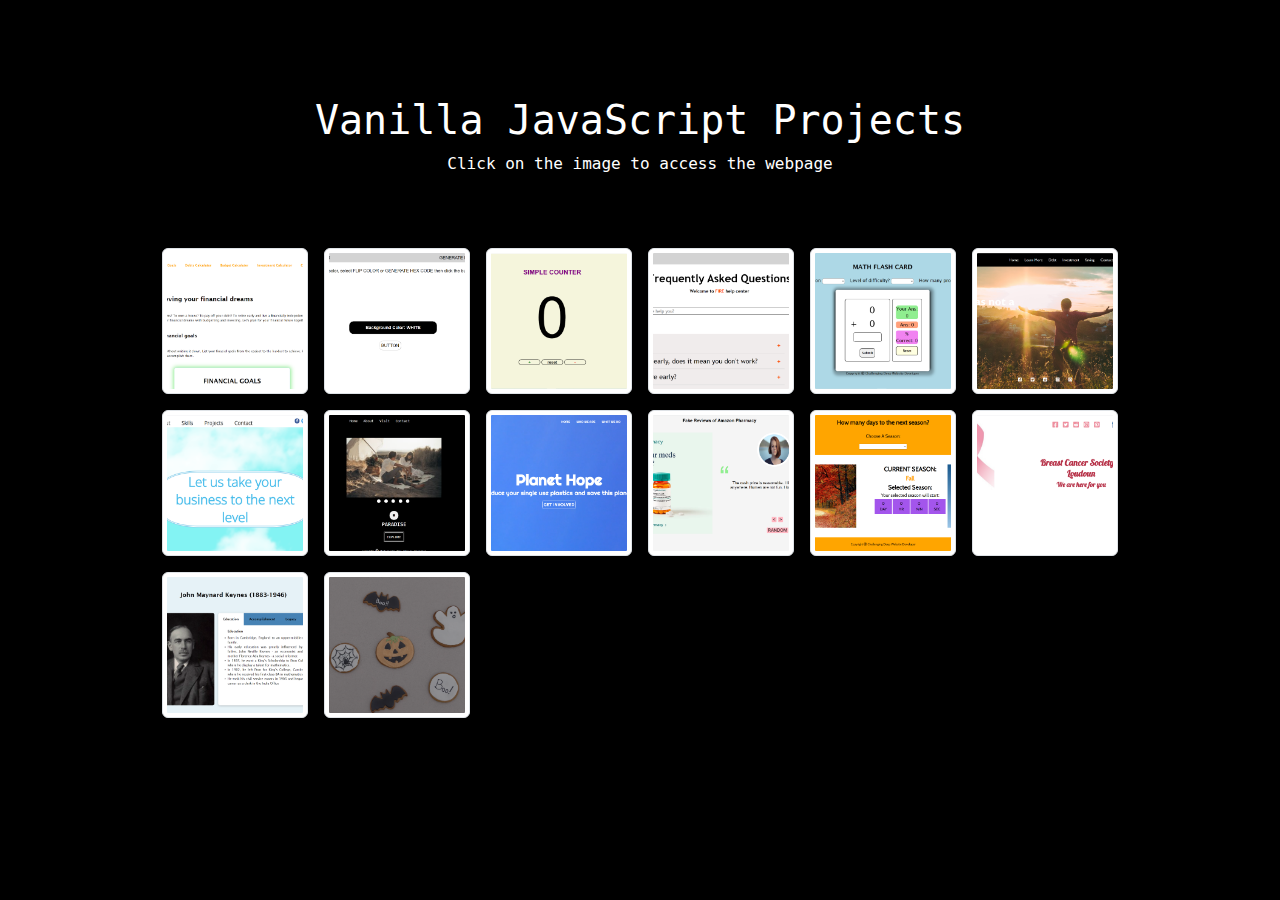
<file: index.html>
<!DOCTYPE html>
<html lang="en">
<head>
    <meta charset="UTF-8">
    <title>Vanilla JavaScript Projects</title>
    <meta name="viewport" content="width=device-width,initial-scale=1">
    <meta name="description" content="Dynamic Webpages">
    <meta name="keywords" content="HTML5, CSS, JavaScript, DOM">
    <meta name="author" content="Lili Zhao Mallina">
    <!--bootstrap-->
    <link href="https://cdn.jsdelivr.net/npm/bootstrap@5.2.2/dist/css/bootstrap.min.css" rel="stylesheet">
    <script src="https://cdn.jsdelivr.net/npm/bootstrap@5.2.2/dist/js/bootstrap.bundle.min.js"></script> 
<style>
    body{
        font-family: monospace;
        background:black;
        color:white;
    }
    
</style>
</head>
<body>
    <div class = "container text-center mt-5 p-5 ">
        <h1>Vanilla JavaScript Projects</h1>
        <p>Click on the image to access the webpage</p>
        <div class = "container p-5" id = "center">
        <div class = "row">
            <div class = "col-sm-2 p-2">
                <a href ="./Budget_Calculator/index.html">
                    <img src = "budgetCalculator.png" alt ="picture of investment webpage" class = "img-thumbnail img-fluid">
                </a>
            </div>
            <div class = "col-sm-2 p-2">
                <a href ="./Color_Flipper/index.html">
                    <img src = "colorFlipper.png" alt ="picture of color flipper" class = "img-thumbnail img-fluid">
                </a>
            </div>
            <div class = "col-sm-2 p-2">
                <a href ="./Counter/index.html">
                    <img src = "counter.png" alt ="picture of a counter" class = "img-thumbnail img-fluid">
                </a>
            </div>
            <div class = "col-sm-2 p-2">
                <a href ="./Frequently_Asked_Questions/index.html">
                    <img src = "frequentlyAskQuestions.png" alt ="picture of question" class = "img-thumbnail img-fluid">
                </a>
            </div>
            <div class = "col-sm-2 p-2">
                <a href ="./Math_Problem/index.html">
                    <img src = "math.png" alt ="picture of math" class = "img-thumbnail img-fluid">
                </a>
            </div>
            <div class = "col-sm-2 p-2">
                <a href ="./Modal/index.html">
                    <img src = "fire.png" alt ="picture of happy man" class = "img-thumbnail img-fluid">
                </a>
            </div>
            <div class = "col-sm-2 p-2">
                <a href ="./Navbar/index.html">
                    <img src = "consultant.png" alt ="picture of a cloud" class = "img-thumbnail img-fluid">
                </a>
            </div>
            <div class = "col-sm-2 p-2">
                <a href ="./Picture_slider/index.html">
                    <img src = "paradise.png" alt ="picture of a happy couple" class = "img-thumbnail img-fluid">
                </a>
            </div>
            <div class = "col-sm-2 p-2">
                <a href ="./Planet_Hope/index.html">
                    <img src = "planetHope.png" alt ="picture of ocean" class = "img-thumbnail img-fluid">
                </a>
            </div>
            <div class = "col-sm-2 p-2">
                <a href ="./Reviews/index.html">
                    <img src = "review.png" alt ="picture of amazon" class = "img-thumbnail img-fluid">
                </a>
            </div>
            <div class = "col-sm-2 p-2">
                <a href ="./Season_Calculator/index.html">
                    <img src = "seasonCalculator.png" alt ="picture of fall" class = "img-thumbnail img-fluid">
                </a>
            </div>
            <div class = "col-sm-2 p-2">
                <a href ="./Sidebar/index.html">
                    <img src = "cancer.png" alt ="picture of a bow" class = "img-thumbnail img-fluid">
                </a>
            </div>
            <div class = "col-sm-2 p-2">
                <a href ="./Tribute/index.html">
                    <img src = "tributeToJohn.png" alt ="picture of a John" class = "img-thumbnail img-fluid">
                </a>
            </div>
            <div class = "col-sm-2 p-2">
                <a href ="./Video/index.html">
                    <img src = "halloween.png" alt ="picture of pumpkins" class = "img-thumbnail img-fluid">
                </a>
            </div>

        </div>
    </div>
</div>
</body>
</html>
</file>
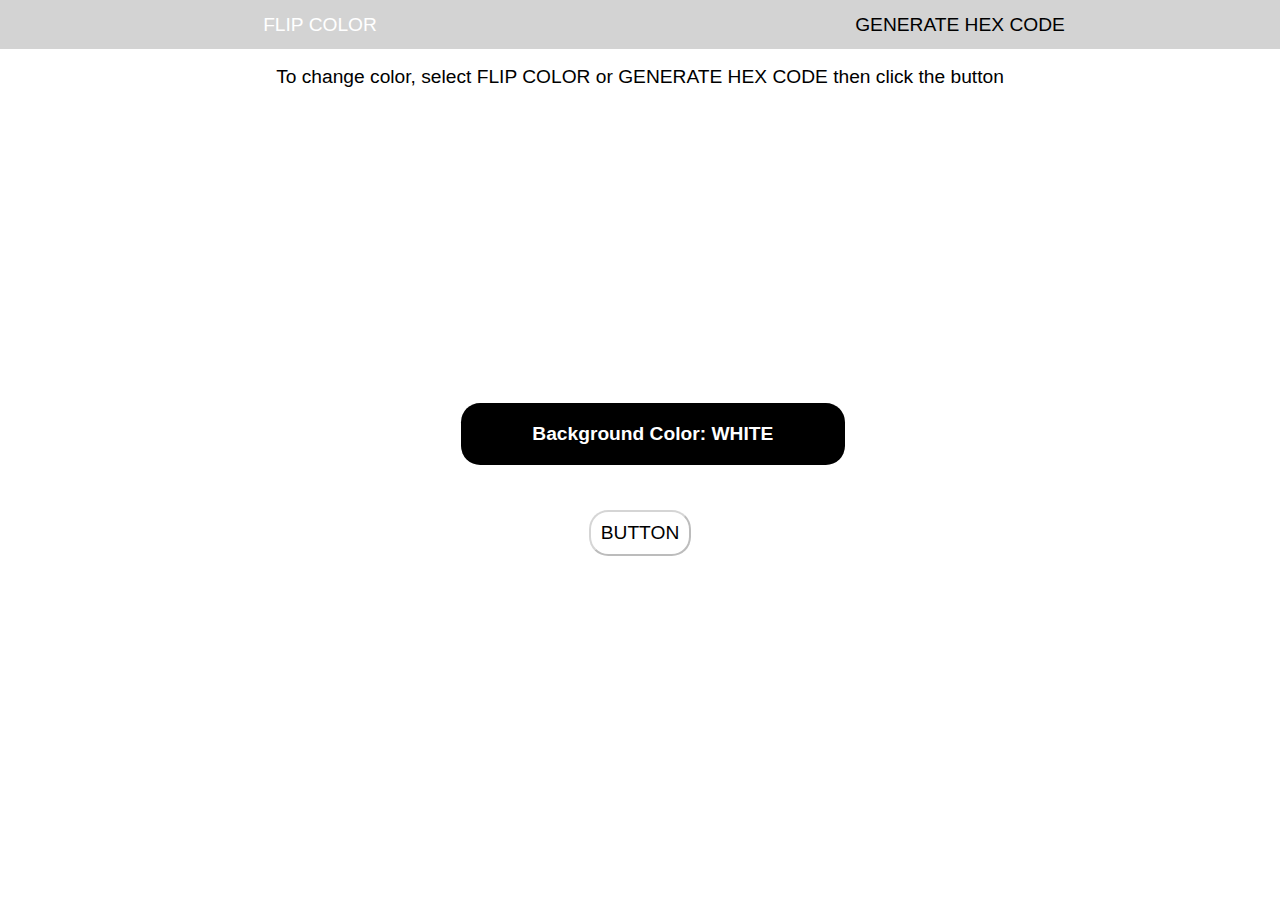
<file: Color_Flipper/index.html>
<!--First vanilla javascript challenge from John Simily is to create a color flipper and hex color generator.-->

<!DOCTYPE html>
    <html>
        <head>
            <title>Color Flipper</title>
            <link rel="stylesheet" href = "color.css">
            <style></style>
        </head>
        <body id ="bodyColor">
            <div class ="bar" id ="color" onclick ="flipColor()">FLIP COLOR</div>
            <div class = "bar" id ="hex" onclick = "hexColor()"> GENERATE HEX CODE </div>
            <br><br><br>
            <p>To change color, select FLIP COLOR or GENERATE HEX CODE then click the button</p>
            <h1>Background Color:<b> <span id= "text"> WHITE</span></h1>
            <button id ="btn" onclick ="hexChange();">BUTTON</button>
            <script src ="colorFlip.js"></script>
        </body>
    </html>
</file>
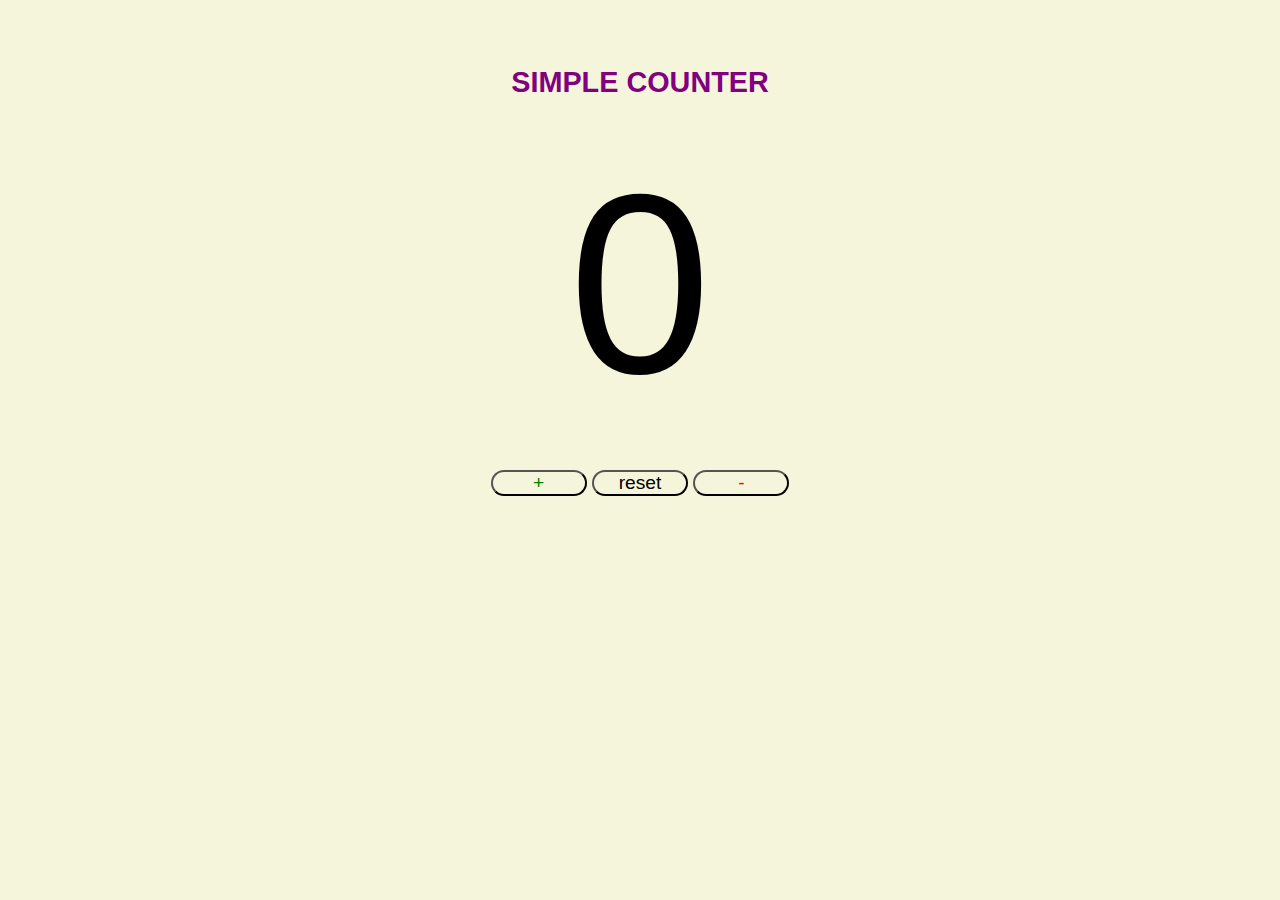
<file: Counter/index.html>
<!DOCTYPE HTML>
<html>
<head>
    <meta charset="utf-8" />
    <title>Simple Counter</title>
    <meta name="viewport" content="width=device-width, initial-scale=1" />
    <link rel="stylesheet" href="styleSheet.css" />
</head>
<body>
    <br><br><br>
    <h1>SIMPLE COUNTER</h1>
    <div id = "num">0</div>
    <button id = "increase" onclick = "counter('increase')">+</button>
    <button id = "reset" onclick = "counter('reset')"> reset </button>
    <button id = "decrease" onclick = "counter('decrease')"> - </button>
    <script src = "app.js"></script>
</body>
</html>
</file>
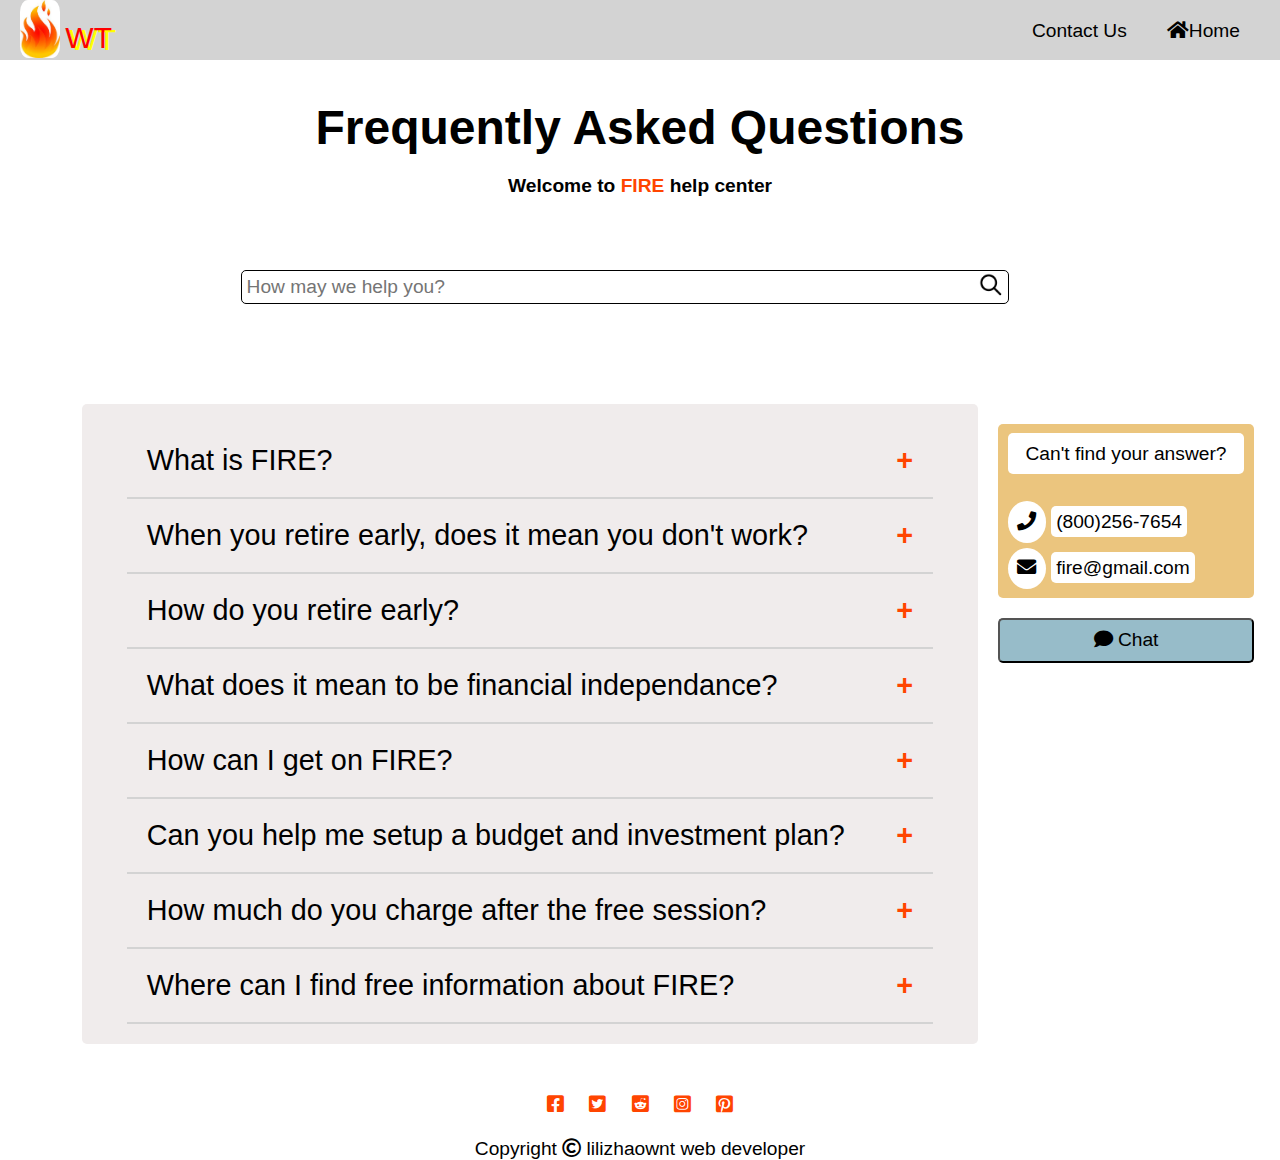
<file: Frequently_Asked_Questions/index.html>
<!DOCTYPE HTML>
<html>
<head>
    <meta charset="utf-8" />
    <title>Dynamic frequently asked question webpage</title>
    <meta name="viewport" content="width=device-width, initial-scale=1" />
      <!--icon library-->

    <link rel="stylesheet" href="https://cdnjs.cloudflare.com/ajax/libs/font-awesome/5.15.4/css/all.min.css" integrity="sha512-1ycn6IcaQQ40/MKBW2W4Rhis/DbILU74C1vSrLJxCq57o941Ym01SwNsOMqvEBFlcgUa6xLiPY/NS5R+E6ztJQ==" crossorigin="anonymous" referrerpolicy="no-referrer" />
    <!--------------------->
    <link rel="stylesheet" href="styleSheet.css" />
</head>
<body>
<!--navigation bar-->
    <header>
        
        <img alt = "fire" src ="fire.jpg">
        <span id ="CD"> WT</span>

        <div class = "tabs">
            <a href ="#contact" class = "tabs">Contact Us</a>
            <a href="#Home" class = "tabs">
            <i class="fa fa-home"></i>
             Home
            </a>
        </div>
    </header>

<!--content-->
    <article>
        <h1>Frequently Asked Questions</h1>
        <h4>Welcome to <span id ="fire"> FIRE</span> help center </h4>
        <!--search field-->
        <div class = "search-container">
            <form action ="https://google.com/search" method = "GET" class = "form">
                <input type ="search" placeholder = "How may we help you?" id = "search" name ="search" class ="search-field" >
                <button type ="submit" class ="search-button">
                    <img id ="search-glass" src ="searchglass.png">
                </button>
            </form>
        </div>

<!--container for QA and chatbox-->
    <div class = "grid-container">
     <!--questions and answer field.  Most FQA sites have then entire question as collapsible and icon as well-->
        <section class = "QA">
            <button class ="question">What is FIRE? </button>
            <div class ="answer">
                <p>FIRE stands for Financial Indpendance Retire Early</p>
                <br>
            </div>
            <button class ="question">When you retire early, does it mean you don't work?</button>
            <div class ="answer">
                <p>Yes and No.  It depends on your personal preference.  Some people retired completely and occupid their time by volunteering or work on interesting projects.  Some continues with their careers but not worry about loosing their job.</p>
                <br>
            </div>
            <button class ="question">How do you retire early?</button>
            <div class ="answer">
                <p>You can retire early when you reach financial independance.  In other words, you have enough saving and investment to not have to worry about having a job ever again.</p>
                <br>
            </div>
            <button class ="question">What does it mean to be financial independance?</button>
            <div class ="answer">
                <p>Financial Independance is different for each person.  However, the people who achieved FIRE have several characteristics in common: 1) They are debt free including no mortage. 2) They have at least 1 year of emergency saving. 3)They have passive investments that provide a basic income that covers their living expensives for their entire life. 4) They live a modest life. 5) They would not borrow money for items that does not have a return in investments (example: an expensive new car or vacation).</p>
                <br>
            </div>
            <button class ="question">How can I get on FIRE?</button>
            <div class ="answer">
                <p>First, you need to ask yourself, "How much money does it take monthly for me to be happy?  If money is no object, what would make me happy?".  Once you answer these questions, you can write a monthly budget that would pay for your desired lifestyle.  Second, set an investment goal based on your monthly budget.</p>
                <br>
            </div>
            <button class ="question">Can you help me setup a budget and investment plan?</button>
            <div class ="answer">
                <p>Absolutely! You can call (800)256-7654, e-mail:fire@gmail.com, or send us a <span><a href="#message" onclick ="openChat()">message </a></span> for a free one-time 1 hr consultation.</p>
                <br>
            </div>
            <button class ="question">How much do you charge after the free session?</button>
            <div class ="answer">
                <p>If you need more support after the first session, we charge $35-50 per hourly session depending on the level of support.</p>
                <br>
            </div>
            <button class ="question">Where can I find free information about FIRE?</button>
            <div class ="answer">
                <p>You are welcome to subscribe to our free monthly newsletter.  We cover a range of topics on successful stories, budgetting, investment strategies, and economic outlooks. </p>
                <br>
            </div>
        </section>
        <!--section for chat and phone-->
        <section class ="moreInfo">
            <div class = "moreInfo-container">
                <p>Can't find your answer?</p> <br>
                <button id = "phone">
                    <i class="fas fa-phone"></i>
                </button>
                <span id ="phoneNumber">(800)256-7654</span><br>
                <button id ="email"><i class="fas fa-envelope"></i></button>
                <span id = "emailAddress">fire@gmail.com</span>
            </div>
            <!--popup chat-->
            <button class = "open-button" onclick = "openChat()"><i class="fas fa-comment"></i> <span>Chat</span></button>

            <div class ="chat-popup" id ="chat">
                <form action ="/action" class = "form-container">
                <span class = "closebtn" onclick = "closeChat()">&times;</span><br><br>
                <label for="msg">Our agent is currently available to chat.</label><br><br>
                <textarea placeholder ="Type your message..." name = "msg" required></textarea>
                <button type ="submit" class ="sendbtn">Send </button>
            </div>
        </section> 
    </div>
    </article>
<!--footer-->
  <footer>
    <div class = "socialmedia">
        <a href ="#"><i class="fab fa-facebook-square"></i></a>
        <a href ="#"><i class="fab fa-twitter-square"></i></a>
        <a href ="#"><i class="fab fa-reddit-square"></i></a>
        <a href ="#"><i class="fab fa-instagram-square"></i></a>
        <a href="#"><i class="fab fa-pinterest-square"></i></a>
    </div><br>
    <div>Copyright <span><i class="far fa-copyright"></i> lilizhaownt web developer </div>
  </footer>
<script src = "app.js"></script>
</body>
</html>
</file>
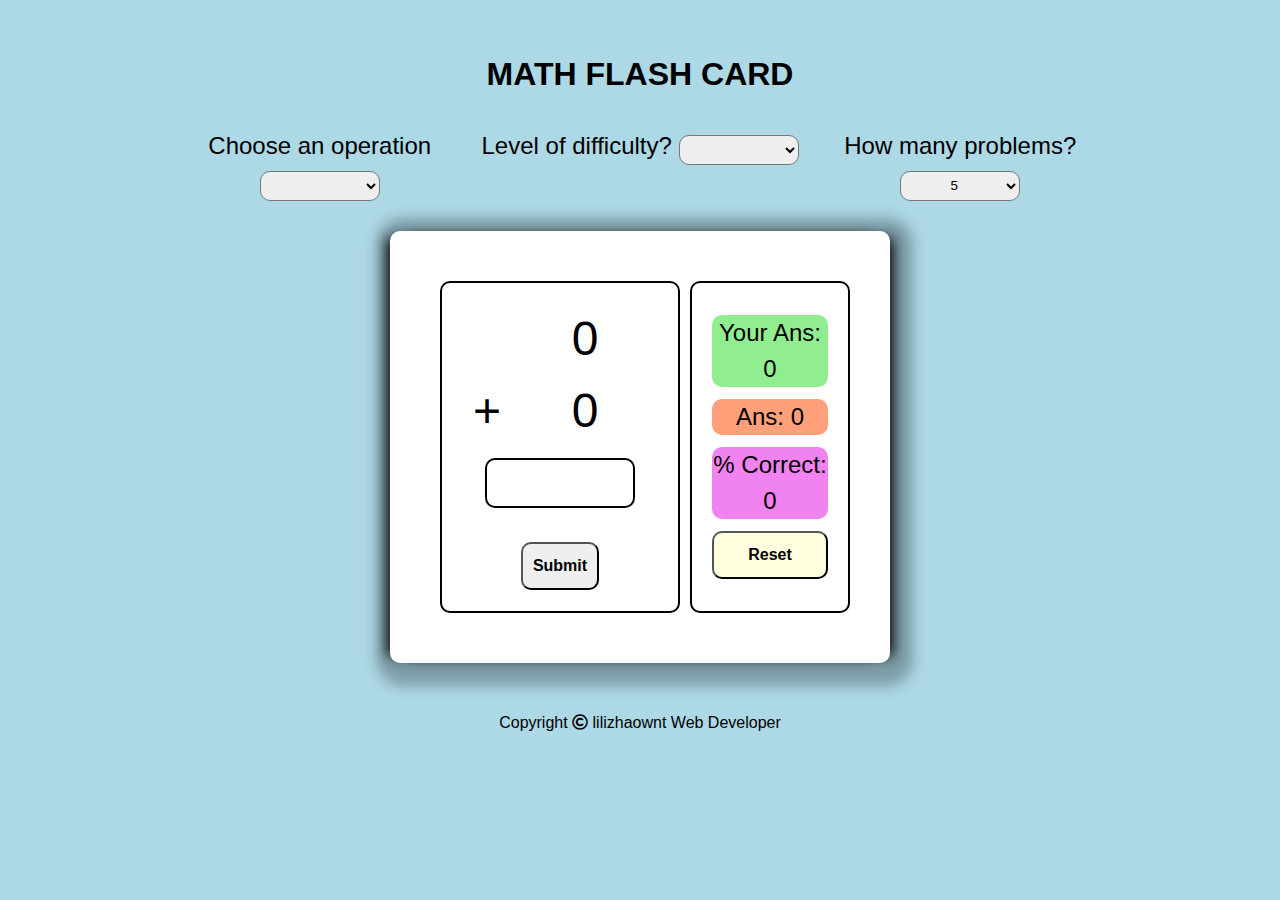
<file: Math_Problem/index.html>
<!DOCTYPE HTML>
<html>
<head>
    <meta charset="utf-8" />
    <title>Project #13: Forms and math generator</title>
    <meta name="viewport" content="width=device-width, initial-scale=1" />

    <!--icon library-->
    <link rel="stylesheet" href="https://cdnjs.cloudflare.com/ajax/libs/font-awesome/5.15.4/css/all.min.css" integrity="sha512-1ycn6IcaQQ40/MKBW2W4Rhis/DbILU74C1vSrLJxCq57o941Ym01SwNsOMqvEBFlcgUa6xLiPY/NS5R+E6ztJQ==" crossorigin="anonymous" referrerpolicy="no-referrer" />
    <!--------------------->
    <link rel="stylesheet" href="mathstyleSheet.css"/>
</head>
<body>
<h1>MATH FLASH CARD</h1>
<div class = "form-container">

    <form action = "#" class = "choice">
        <label for ="operations">Choose an operation </label>
        <select name = "operations" id = "operations">
            <option value ="blank"></option>
            <option value ="addition">Addition</option>
            <option value ="subtraction">Subtraction</option>
            <option value ="multiplication">Multiplication</option>
            <option value ="division">Division</option>
        </select>
    </form>
    <form action = "#" class = "choice">
        <label for ="quantity">Level of difficulty?</label>
        <select name = "digits" id = "digits">
            <option value ="blank"></option>
            <option value = "single">Single Digit</option>
            <option value = "double">Double Digit</option>
            <option value = "triple">Tripe Digit</option>
        </select>
    </form>
    <form action = "#" class = "choice">
        <label for ="quantity">How many problems?</label>
        <select name = "quantity" id = "quantity">
            <option value = 5>5</option>
            <option value = 10>10</option>
            <option value = 15>15</option>
            <option value = 20>20</option>
        </select>
    </form>
</div>
<div class = "display-container">
    <section class = "numbers">
        <div id = "num1">0</div>
         <div id = "operation">+</div>
        <div id = "num2">0</div>
        <input type = "text" id ="answer" name = "answer" onmouseover ="clearAns(this)"><br>
        <button type = "submit" id ="equals">Submit</button>
    </section>
    
    <section class = "accuracy">
        <div style ="background:lightgreen">Your Ans: <span id = "yourAns">0</span></div>
        <div style = "background:lightsalmon">Ans: <span id = "ans">0</span></div>
        <div style ="background:rgb(241, 131, 241)">% Correct: <span id = "percentage">0</span></div>
        <button type = "submit" style ="background:lightyellow" id ="reset">Reset</button>
    </section>
</div><br><br>
<footer>
    <p>Copyright <span><i class="far fa-copyright"></i> lilizhaownt Web Developer </p>
</footer>
<script src ="mathApp.js"></script>
</body>
</html>
</file>
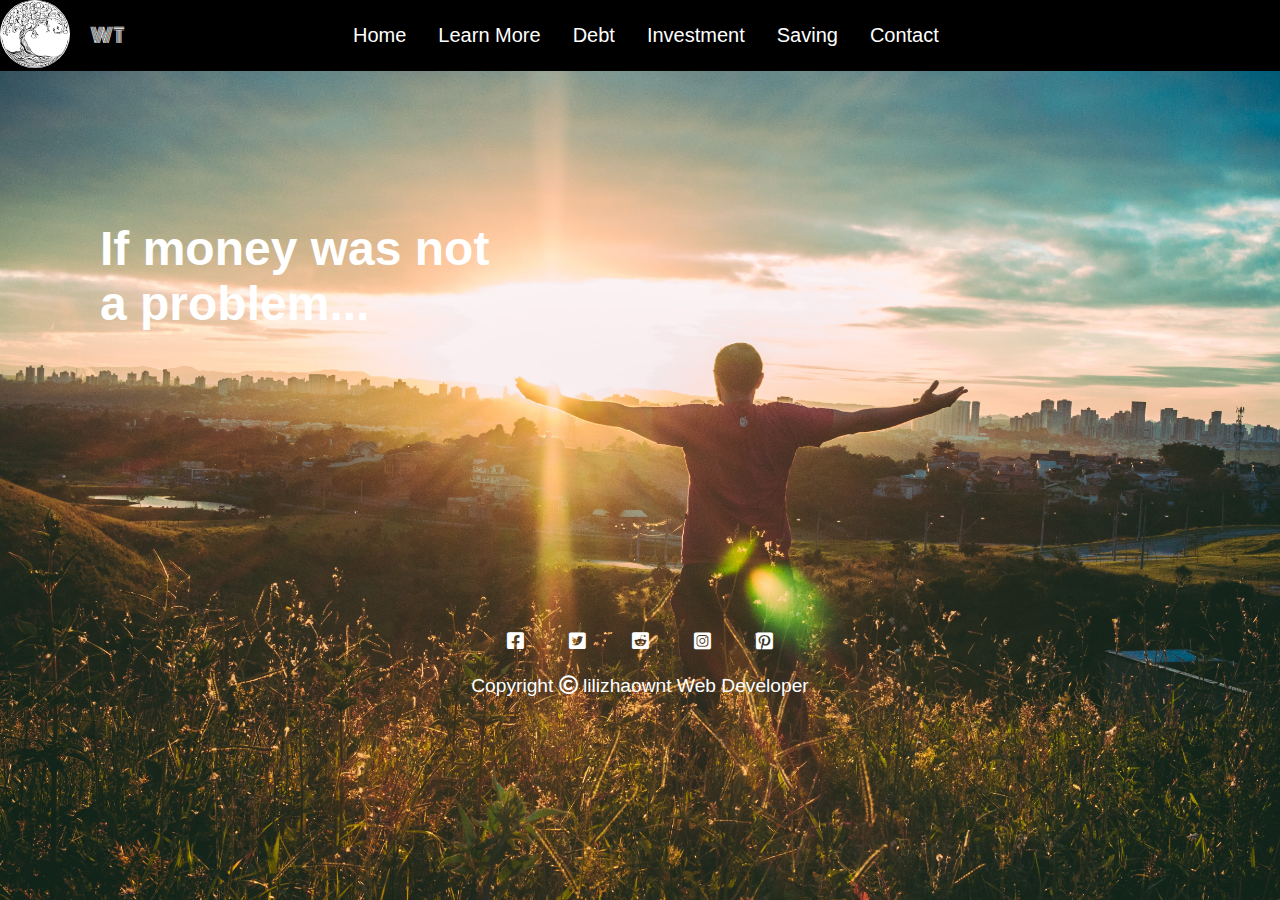
<file: Modal/index.html>
<!DOCTYPE HTML>
<html>
<head>
    <meta charset="utf-8" />
    <title>Dynamic content website with modal</title>
    <meta name="viewport" content="width=device-width, initial-scale=1" />

    <!--icon library-->

    <link rel="stylesheet" href="https://cdnjs.cloudflare.com/ajax/libs/font-awesome/5.15.4/css/all.min.css" integrity="sha512-1ycn6IcaQQ40/MKBW2W4Rhis/DbILU74C1vSrLJxCq57o941Ym01SwNsOMqvEBFlcgUa6xLiPY/NS5R+E6ztJQ==" crossorigin="anonymous" referrerpolicy="no-referrer" />
    <!--------------------->
    <link rel="stylesheet" href="styleSheet.css" />
</head>
<body>

<!----------top Navbar------->
<nav class = "topNav" id ="changeNav">
    <img src="TreeOfLife.jpg" class ="logo" alt ="tree of Life">
    <span id ="CD">WT</span>
    <!--tabs-->
    <div class = "tabs">
        <a href="#Home" class ="tabs">Home</a>
        <a href="#Learn" class ="tabs" id ="changeModal" onclick ="showModal()">Learn More</a>
        <a href="#Debt" class ="tabs">Debt</a>
        <a href="#Investment" class ="tabs">Investment</a>
        <a href="#Saving" class ="tabs">Saving</a>
        <a href="Contact" class ="tabs">Contact</a>
    </div>
    
    <!--open bar button-->
        <button class = "open" onclick ="showNav()">
            <i class ="fa fa-bars"></i>
        </button>
</nav>
<!----------------content------------>
<div class ="message">  
    <h1>If money was not a problem...</h1>
</div>
<!--footer-->
<footer class="bottomNav">
    <!--social media-->
    <div class = "socialmedia">
        <a href ="#"><i class="fab fa-facebook-square"></i></a>
        <a href ="#"><i class="fab fa-twitter-square"></i></a>
        <a href ="#"><i class="fab fa-reddit-square"></i></a>
        <a href ="#"><i class="fab fa-instagram-square"></i></a>
        <a href="#"><i class="fab fa-pinterest-square"></i></a>
    </div><br>
    <div style ="color:white">Copyright <span><i class="far fa-copyright"></i> lilizhaownt Web Developer </div>
</footer>
<!----------modal-------------------->
<div class ="modal">
    <div class ="modal-content">
        <span class = "close" onclick = "closeModal()">&times;</span>
        <p id ="achieve">Achieve financial freedom today.</p>
        <p id="subscribe">Subscribe to get a free weekly newsletter</p>
        <form action ="/action_page.php">
            <label for ="email">Enter your email:</label><br><br>
            <input type ="email" id="email" name = "email"><br><br>
            <input id ="submit" type ="Submit">
        </form>
    <!----submit button-->
    <div>
</div>
<script src = "app.js"></script>
</body>
</html>
</file>
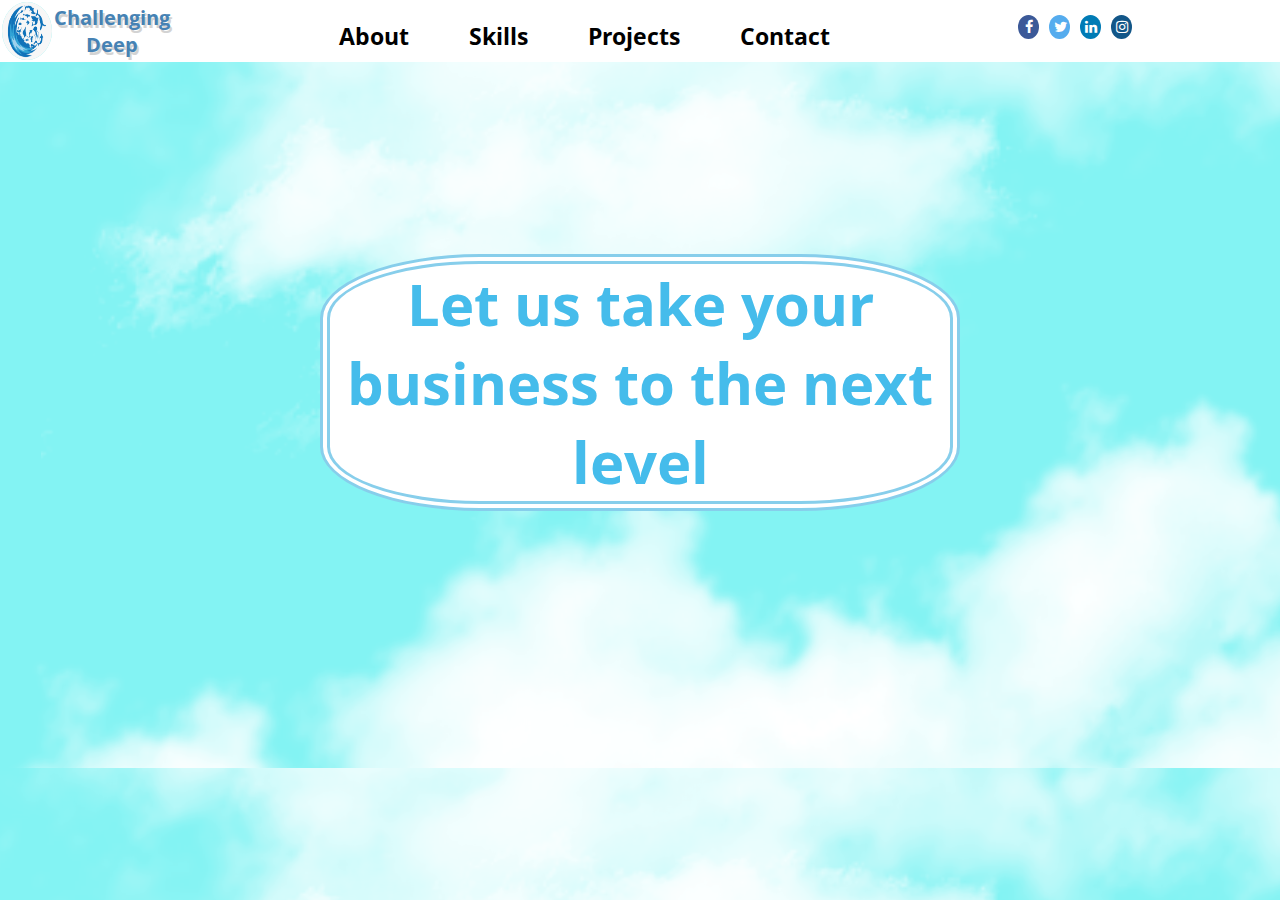
<file: Navbar/index.html>
<!DOCTYPE HTML>
<html>
<head>
    <meta charset="utf-8" />
    <title>Dynamic navigation bar</title>
    <meta name="viewport" content="width=device-width, initial-scale=1" />

    <!--icon library-->
    <link rel="stylesheet" href="https://cdnjs.cloudflare.com/ajax/libs/font-awesome/4.7.0/css/font-awesome.min.css">

    <!--------------------->
    <link rel="stylesheet" href="styleSheet.css" />
</head>
<body>
    <div class = "cloud"></div>
    <div class = "navbar" id="change">
<!-------Logo-->
        <div class = "logo">
            <img src ="ocean.png" alt ="ocean">
            
            <div class = "logo" id
            ="logo-word">Challenging<br>Deep</div>        
        </div>
<!--tabs-------------->
        <div class = "tabs">
            <a href ="#About" class ="tabs" > About </a>
            <a href ="#Skills" class = "tabs"> Skills </a>
            <a href = "#Projects" class = "tabs"> Projects </a>
            <a href = "#contact" class = "tabs">Contact </a>
        </div>
<!---icons-->
        <div class ="icons">
            <a href ="#" class = "fa fa-facebook" class="icons"></a>
            <a href ="#" class ="fa fa-twitter" class="icons"></a>
            <a href ="#" class ="fa fa-linkedin" class="icons"></a>
            <a href ="#" class ="fa fa-instagram" class="icons"></a>
        </div>
<!---toggle icon-->
        <div class ="toggle">
            <a href="javascript:void(0)" class ="toggle" onclick ="show()">
                <i class ="fa fa-bars" id = "togo"></i>
            </a>
        </div>
    </div>

<!---Message-->
    <h1 class ="message">Let us take your business to the next level</h1>
    <script src = "app.js"></script>
</body>
</html>
</file>
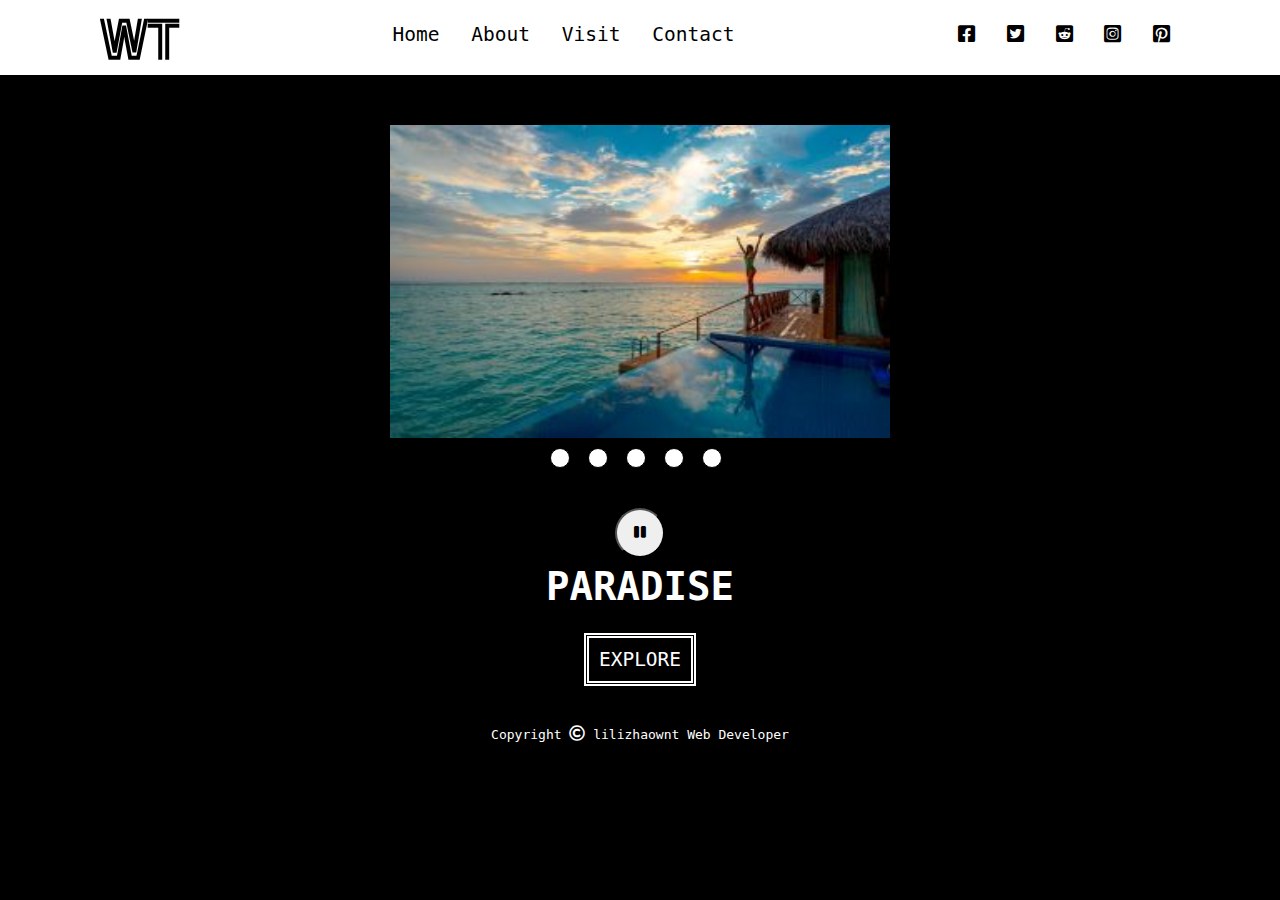
<file: Picture_slider/index.html>
<!DOCTYPE html>
<html>
    <head>
        <meta charset = "utf-8"/>
        <title>Slider</title>
        <meta name="viewport" content="width=device-width, initial-scale=1" />

    <!--icon library-->
     <link rel="stylesheet" href="https://cdnjs.cloudflare.com/ajax/libs/font-awesome/5.15.4/css/all.min.css" integrity="sha512-1ycn6IcaQQ40/MKBW2W4Rhis/DbILU74C1vSrLJxCq57o941Ym01SwNsOMqvEBFlcgUa6xLiPY/NS5R+E6ztJQ==" crossorigin="anonymous" referrerpolicy="no-referrer" />
    <!--------------------->
    <link rel="stylesheet" href="sliderStyleSheet.css" />
    </head>
    <body>
        <div class = "nav-bar-container">
        <nav class ="nav-bar">
            <div id ="logo">WT</div>
            
            <div class = "tabs">
                <a class = "links"href ="#">Home</a>
                <a class = "links" href ="#">About</a>
                <a class = "links" href ="#">Visit</a>
                <a class ="links" href ="#">Contact</a>
            </div>

            <div class = "socialmedia">
                <a href ="#"><i class="fab fa-facebook-square"></i></a>
                <a href ="#"><i class="fab fa-twitter-square"></i></a>
                <a href ="#"><i class="fab fa-reddit-square"></i></a>
                <a href ="#"><i class="fab fa-instagram-square"></i></a>
                <a href="#"><i class="fab fa-pinterest-square"></i></a>
            </div>
        </nav>
         <div id ="openNavBTN">
                <i class= "fas fa-bars"></i>
            </div>
        </div>

        <div class = "photo-container">
            <div class ="photo">
                <img id = "displayPic" src = "picture1.jpg" alt="pictures">
            </div>
            <div class = "moving-dots">
                <button class ="dots"></button>
                <button class ="dots"></button>
                <button class ="dots"></button>
                <button class ="dots"></button>
                <button class ="dots"></button>
            </div>
        </div>
        <article>
            <button id = "pause">
                <i class="fa fa-pause" aria-hidden="true"></i>
            </button>
            <h1>PARADISE</h1><br>
            <a href="#" id = "explore">EXPLORE</a>
        </article>
<footer>
  <div>Copyright <span><i class="far fa-copyright"></i> lilizhaownt Web Developer </div>
</footer>
        <script src = "sliderApp.js"></script>
    </body>
</html>
</file>
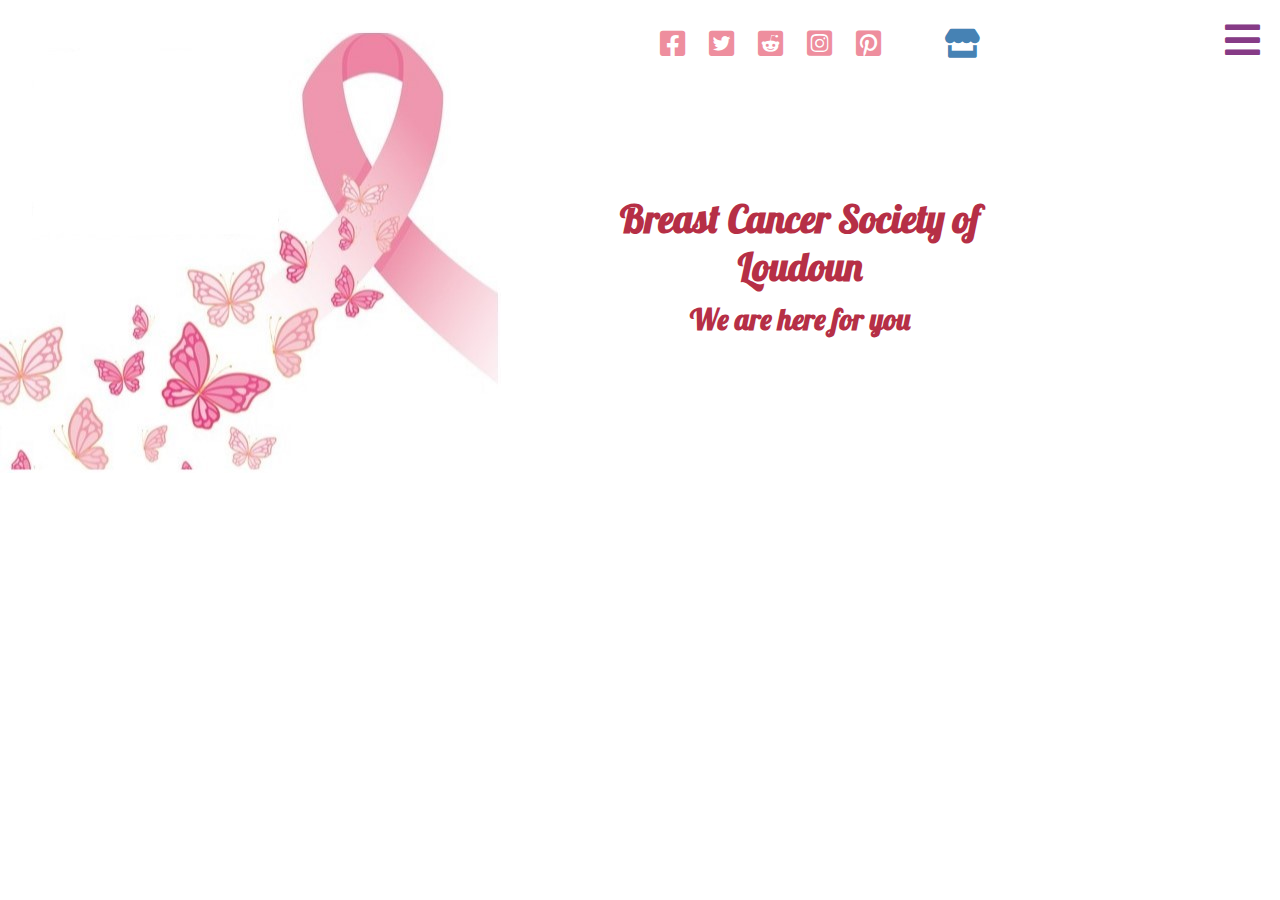
<file: Sidebar/index.html>
<!DOCTYPE HTML>
<html>
<head>
    <meta charset="utf-8" />
    <title>Dynamic Side bar</title>
    <meta name="viewport" content="width=device-width, initial-scale=1" />

    <!--icon library-->

<link rel="stylesheet" href="https://cdnjs.cloudflare.com/ajax/libs/font-awesome/5.15.4/css/all.min.css" integrity="sha512-1ycn6IcaQQ40/MKBW2W4Rhis/DbILU74C1vSrLJxCq57o941Ym01SwNsOMqvEBFlcgUa6xLiPY/NS5R+E6ztJQ==" crossorigin="anonymous" referrerpolicy="no-referrer" />
    <!--------------------->
    <link rel="stylesheet" href="styleSheet.css" />
</head>
<body>

<!--Sidebar-->
    <div class = "side-bar" id ="sideNav">
        <img src ="ribbon.png" id ="logo">
        
        <button class="closebtn" onclick="closeNav()">&times;</button>
        <div class = "tabs">
        <a href="#about">About</a>
        <a href="#news">News</a>
        <a href="#Local Specialists">Local Specialist</a>
        <a href="#Clinical Trials">Clinical Trials</a>
        <a href="#Support Group">Support Group</a>
        <a href="#Donate">Donate</a>
        <a href="#Clinical Trials">Clinical Trials</a>
        <a href="Contact">Contact</a>
        </div>
    </div>

<!---content-->
    <div class = "content">
        <div class = "socialmedia">
             <a href ="#"><i class="fab fa-facebook-square"></i></a>
            <a href ="#"><i class="fab fa-twitter-square"></i></a>
            <a href ="#"><i class="fab fa-reddit-square"></i></a>
            <a href ="#"><i class="fab fa-instagram-square"></i></a>
            <a href="#"><i class="fab fa-pinterest-square"></i></a>
           <a href ="#"><i class="fas fa-store"></i></a>
        
        <button onclick ="openNav()">
            <i class ="fa fa-bars"></i>
        </button>
        </div>
        
    <div class = "message">
        <h1>Breast Cancer Society of Loudoun</h1>
        <h3>We are here for you</h3>
    </div>

    <script src = "app.js"></script>
</body>
</html>
</file>
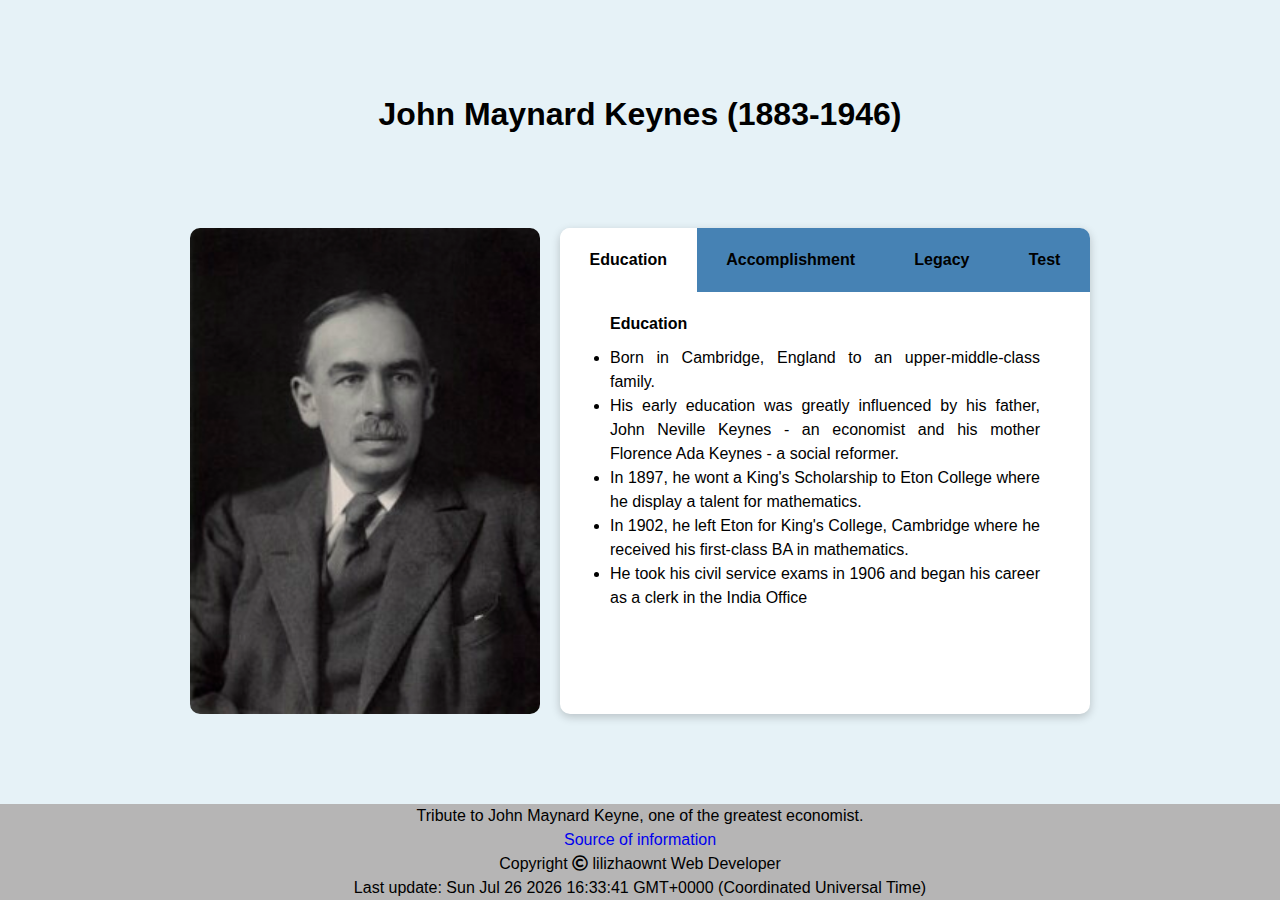
<file: Tribute/index.html>
<!DOCTYPE HTML>
<html>
<head>
    <meta charset="utf-8" />
    <title>Content website that dynamically create number of tabs, display, and adjust margins based on content.</title>
    <meta name="viewport" content="width=device-width, initial-scale=1" />

    <!--icon library-->
    <link rel="stylesheet" href="https://cdnjs.cloudflare.com/ajax/libs/font-awesome/5.15.4/css/all.min.css" integrity="sha512-1ycn6IcaQQ40/MKBW2W4Rhis/DbILU74C1vSrLJxCq57o941Ym01SwNsOMqvEBFlcgUa6xLiPY/NS5R+E6ztJQ==" crossorigin="anonymous" referrerpolicy="no-referrer" />
    <!--------------------->
    <link rel="stylesheet" href="tabsstyleSheet.css"/>
</head>
<body>
<h1>John Maynard Keynes (1883-1946) </h1>

<div class = "container">
   <img src = "Keynes.jpg" alt ="John_Maynard_Keynes">
    <div class = "content-container">
        <div class = "button-container">
        <!--tabs controlled by javascript-->
        </div>

        <div class ="article-container">
        <!--article controlled by javascript-->
        </div>      
    </div>
</div>
<footer>
    <p>Tribute to John Maynard Keyne, one of the greatest economist.</p>
<a href ="https://en.wikipedia.org/wiki/John_Maynard_Keynes" id = "source">Source of information</a>
    <br>
    <p>Copyright <span><i class="far fa-copyright"></i> lilizhaownt Web Developer </p>
    <p>Last update: <span id ="date">date</span></p>
</footer>
<script src ="tabsApp.js"></script>
</body>
</html>
</file>
<file: Color_Flipper/color.css>
/*Globle styling*/
*{
    font-family: 'Georama', sans-serif;
    font-size: 1.5vw;
    margin: 0;
    padding: 0;
    box-sizing: border-box;
}

/*end of global styling*/
body{
    background:white;
    text-align:center;
}

.bar{
    background:lightgrey;
    float:left;
    padding-left:10vw;
    padding-right:10vw;
    padding-top:1.5vh;
    padding-bottom:1.5vh;
    width:50vw;
}
.bar:hover{
    cursor: pointer;
    color:white;
}
h1{
    color:white;
    text-align:center;
    font-size:1.5vw;
    background:black;
    display:block;
    margin: auto;
    width:30vw;
    padding:20px;
    border-radius: 1rem;
    position:relative;
    top:35vh;
    left:1vw;  
}
button{
    background:none;
    color:black;
    padding: 10px;
    border-radius:1rem;
    position:relative;
    top:40vh;
    left:1wv;
}
button:hover{
    cursor: pointer;
    background:lightgray;
}
</file>
<file: Counter/styleSheet.css>
/*Globle styling*/
*{
    font-family: 'Georama', sans-serif;
    font-size: 1.5vw;
    margin: 0;
    padding: 0;
    box-sizing: border-box;
    text-align:center;
    background:beige;
}

h1{
    font-size:1.5rem;
    color:purple;
}

div{
    font-size: 20vw;
    padding:2rem;
}

button{
    width:5rem;
    border-radius: 1rem;
}
button:hover{
    background:aqua;
}

#increase{
    color: green;
    font-style:bold;
}

#decrease{
color: red;
font-style: bold;
}
</file>
<file: Frequently_Asked_Questions/styleSheet.css>
*{
    font-family:'Trebuchet MS', 'Lucida Sans Unicode', 'Lucida Grande', 'Lucida Sans', Arial, sans-serif;
    font-size: 1.5vw;
    margin: 0;
    padding: 0;
    box-sizing: border-box;
}
/**navigation/ header**/

header{
    background:lightgrey;
    height:60px;
    width:100vw;
    overflow:hidden;
    position:fixed;
    z-index: 1;
}

img{
    width:40px;
    height:auto;
    border-radius:20%;
    margin-left:20px;
}
#CD{
    font-size:30px;
    font-family:Impact, Haettenschweiler, 'Arial Narrow Bold', sans-serif;
    color:red;
    text-shadow: 4px 2px yellow;
    position:relative;
    bottom:10px;
}
.tabs{
    display:flex;
    float:right;
    padding:10px 20px 0px 20px;
    color:black;
}
.tabs:hover{
    color:orangered;
}
a{
    text-decoration:none;
}
/**content**/
h1, h4, .search-container,footer{
    text-align:center;
}
h1{
    font-size:2.5rem;
    padding:100px 0px 0px 0px;
}
h4{
    padding:20px;
}
#fire{
    color:orangered;
}
/**search field**/
.search-container {
    margin:50px;
    text-align:center;
}
.search-field{
    width:60vw;
    padding:5px;
    border:1px solid black;
    border-radius:5px;;
}
#search-glass{
    width:2vw;
    height:auto;
    display:block;
    margin:auto;
}
.search-button{
    width:fit-content;
    height:auto;
    border:none;
    background:none;
    border-radius:5px;
    position:relative;
    right:2.75vw;
    bottom:-0.3rem;
    cursor: pointer;
}
.search-button:hover{
    background:orange;
}
/* clears the ‘X’ from Internet Explorer */
input[type=search]::-ms-clear { display: none; width : 0; height: 0; }
input[type=search]::-ms-reveal { display: none; width : 0; height: 0; }
/* clears the ‘X’ from Chrome */
input[type="search"]::-webkit-search-decoration,
input[type="search"]::-webkit-search-cancel-button,
input[type="search"]::-webkit-search-results-button,
input[type="search"]::-webkit-search-results-decoration { display: none; }

/**QA section**/
.grid-container{
    width:95vw;
    display:block;
    margin:auto;
    display:grid;
    grid-template-columns:70vw 20vw;
    grid-gap:20px;
    padding:50px;
}
.grid-container > section{
    padding:20px 0;
    font-size:1.5rem;
}
.QA{
    border-radius:5px;
    background:rgb(240, 236, 236);
}
.question, .answer{
    padding:10px 0;
    width:90%;
    display:block;
    margin:auto;
}
.question{
    background:none;
    border:none;
    text-align:left;
    font-size:1.5rem;
    padding:20px;
}
.active, .question:hover{
    background:white;
    cursor: pointer;
}
.answer{
    background:white;
    border-bottom:2px solid lightgrey;
    max-height:0;
    overflow:hidden;
    transition:max-height 0.18s ease-out;
    padding: 0 18px ;
}
.question:after{
    content:'\002b';
    color:orangered;
    font-weight:bold;
    float:right;
    margin-left:5px;
}
.active:after{
    content:"\2212";
}
/**email and phone***/

.moreInfo-container{
    background:rgb(235, 197, 126);
    border-radius:5px;
    padding:0.5rem;
    text-align:left;
}
.moreInfo-container > p{
    background:white;
    padding:0.5rem;
    border-radius:5px;
    text-align:center;
}
.moreInfo-container > button{
    padding:0.5rem;
    border:none;
    background:white;
    border-radius:50%;
    margin-top:5px;
}
.moreInfo-container >span{
    background:white;
    border-radius:5px;
    padding:5px;
}

/**chat box**/

.open-button{
    width:100%;
    background:rgb(151, 188, 201);
    padding:0.5rem;
    border-radius:5px;
    margin-top:1rem;
    cursor: pointer;
}
.open-button:hover{
    background:rgb(216, 241, 250);
}
.chat-popup{
    border:1px solid black;
    margin-top:1rem;
    padding:10px;
    background:rgb(227, 240, 245);
    text-align:center;
    border-radius:5px;
    display:none;
}
.closebtn{
    float:right;
    font-weight:bold;
    font-size:1.5rem;
    cursor: pointer;
}
.closebtn:hover{
    color:orangered;
    transform:scale(1.5);
}
textarea{
    width:90%;
    height:30vh;
    font-size:0.75rem;
    padding:5px;
}
.sendbtn{
    width:90%;
    padding:5px;
    cursor: pointer;
}
.sendbtn:hover{
    background:lightgrey;
}
/**move the moreInfo box below questions **/
@media screen and (max-width:900px){
    .moreInfo{
        position:absolute;
        bottom:-35vh;
        width:73%;
        background:white;
    }
    .socialmedia{
        display:none;
    }
}
/**footer**/
.socialmedia > a{
    color:orangered;
    padding:10px;
}
</file>
<file: Math_Problem/mathstyleSheet.css>
*{  
    font-family:'Lucida Sans', 'Lucida Sans Regular', 'Lucida Grande', 'Lucida Sans Unicode', Geneva, Verdana, sans-serif;
    margin:0;
    padding:0;
    box-sizing: border-box;
    line-height: 1.5;
    border-radius:10px;
}
body{
    background:lightblue;
    text-align:center;
    padding: 50px;
}
.form-container{
    width:80vw;
    font-size:1.5rem;
    margin:auto;
    padding: 30px;
    display:grid;
    grid-template-columns: auto auto auto;
}
#operations, #quantity, #digits{
    width:120px;
    height:30px;
    text-align:center;
}
.display-container{
    background:white;
    width:500px;
    margin:auto;
    display:grid;
    grid-template-columns:60% 40%;
    grid-gap:10px;
    font-size:3rem;
    padding:50px;
   -webkit-box-shadow: -10px 0px 13px -7px #000000, 10px 0px 13px -7px #000000, 5px 5px 14px 18px rgba(0,0,0,0.28); 
    box-shadow: -10px 0px 13px -7px #000000, 10px 0px 13px -7px #000000, 5px 5px 14px 18px rgba(0,0,0,0.28);
}
#num1{
    padding-left:50px;
}

#operation{
    float:left;
    width:50px;
}
input{
    width:150px;
    height:50px;
    border: 2px solid black;
    font-size:3rem;
    text-align:center;
}
button{
   padding:10px;
   font-size:1rem;
   font-weight:bold;
}
button:hover{
    cursor: pointer;
    border: 5px solid goldenrod;
}
.accuracy{
    font-size:1.5rem;
    display:flex;
    justify-content: space-evenly;
    flex-direction: column;
}
.numbers, .accuracy{
    border: 2px solid black;
    padding:20px;
}

/***screen adjustment ***/
@media screen and (max-width:600px){
    body{
        padding:0px;
    }
    .form-container{
        display:block;
    }
    .display-container{
        width:95vw;
        display:block;
    }
}
</file>
<file: Modal/styleSheet.css>
/*****Global*********/

@import url('https://fonts.googleapis.com/css2?family=Monoton&display=swap');

*{  
    font-family:'Gill Sans', 'Gill Sans MT', Calibri, 'Trebuchet MS', sans-serif;
    margin:0;
    padding:0;
    font-size: 1.5vw;
    box-sizing: border-box;
}
body{
    background-image:url(freedom.jpg);
    height:100vh;
    background-position: center;
    background-size:cover;
}
/***top navigation bars***/
.topNav{
    background:black;
    overflow:hidden;
}

.topNav a{
    display:flex;
    float:left;
    color:white;
    text-align:center;
    padding:14px 16px;
    text-decoration:none;
    font-size:20px;
    margin-top:10px;
}
.topNav a:hover{
    background-color:#ddd;
    color:black;
}

/**logo**/
#CD{
    font-family:'Monoton', cursive;
    color:white;
    padding:20px;
    font-size:20px;
    display:flex;
    float:left;
    margin-right:10rem;
}
.logo{
    width:70px;
    border-radius:50%;
    display:flex;
    float:left;  
}
/**toggle**/
.open{
    display:none;
}
.open:hover{
    transform:scale(1.5);
}
.fa-bars{
    font-size:25px;
}
@media screen and (max-width: 600px){
    .tabs{display:none;}
    .bottomNav a{display:none;}
    .open{
        display:block;
        position:relative;
        top:20px;
        left:30px;
    }
}
@media screen and (max-width: 600px){
    .response{
    background:none;
    text-align:left;
    font-size:20px;
    position:relative;
    display:block;
    float:none;
    width:30vw;
    }
}

/**content**/
.message{
    display:block;
    width:40vw;
    position:relative;
    top:150px;
    padding-left:100px;
}
h1{
    font-size:2.5rem;
    color:white;
}
/**bottom navigation bar**/
.bottomNav{
    display:block;
    margin:auto;
    text-align:center;
    position:relative;
    top:450px;
}
.bottomNav a{
    color:white;
    padding:20px;
}
.bottomNav a:hover{
    color:bisque;
}
/**modal background**/
.modal{
    display:none;
    position:fixed;
    z-index:1;
    padding-top:100px;
    left:0;
    top:0;
    width:100%;
    height:100%;
    overflow:auto;
    background-color:rgb(0,0,0);
    background-color:rgba(0,0,0,0.4);
}
/**modal content**/
.modal-content{
    background-color:#fefefe;
    margin:auto;
    padding:20px;
    border: 1px solid #888;
    border-radius:5px;
    width:40vw;
    text-align:center;
    padding:20px;
}
p{
    font-size:1.75rem;
    margin:30px;
    font-weight:bold;
}
#subscribe{
    font-size:1.2rem;
    color:slateblue;
}
form{
    padding:20px;
}
#submit{
    background:rgb(185, 245, 185);;
    border-radius:5px;
}
/**modal close button**/
.close{
    color:red;
    float:right;
    font-size:40px;
    font-weight:bold;
}
.close:hover,
.close:focus{
    color:rgb(233, 149, 149);
    cursor:pointer;
    transform: scale(1.5);
}
</file>
<file: Navbar/styleSheet.css>
/*----Global----- */


@import url('https://fonts.googleapis.com/css2?family=Open+Sans:wght@300&display=swap');


*{  
    font-family:'Open Sans', sans-serif;;
    font-size: 1.5vw;
    margin: 0;
    padding: 0;
    box-sizing: border-box;
    text-align:center;
    background:rgb(131, 243, 243);
}
.navbar{
    background:white;
    overflow:hidden;
    position:relative;
    z-index:1;
}

a{
    display:flex;
    float:left;
    text-decoration:none;
    z-index:1;
}
/*----logo---------*/
.logo{
    background:white;
    display:flex;
    float:left;
    padding:2px;
    z-index:1;
}
#logo-word{
    font-size:20px;
    color:steelblue;
    font-weight: bold;
    text-shadow: 2px 3px lightgray;
    z-index:1;
}
img{
    width:50px;
    border-radius:50%;
}

/*-----selection tabs---------*/
.tabs{
    color:black;
    font-weight:bold;
    font-size:1.2rem;
    background:white;
    padding: 10px 10px 0px 50px;
    position:relative;
    left:3rem;
    
}
.tabs:hover{
    color:#55acee;
}

/*-----social media icons-----*/
.fa{
    width:1.10rem;
    font-size:0.75rem;
    padding:5px;
    position:relative;
    left:15rem;
    margin:5px;
}
.fa:hover{
    opacity:0.7;
}
.fa-facebook{
    background:#3B5998;
    color:white;
    border-radius:50%;
}
.fa-twitter{
    background: #55acee;
    color:white;
    border-radius:50%;
}
.fa-linkedin{
    background: #007bb5;
    color:white;
    border-radius:50%;
}
.fa-instagram{
    background:#125688;
    color:white;
    border-radius:50%;
}
/*-----toggle----------*/
.toggle{
    background:white;
}
.fa-bars{
    color:black;
    font-size:20px;
    display:none;
    background:none;
}

/*---responsive media----*/

@media screen and (max-width:600px){
    .tabs{
        display:none;
    }
    .icons{
        display:none;

    }
    .fa-bars{
        display:block;
        float:right;
        position:relative;
        left:40rem;
    }
   
    .message{
        width:auto;
        height:auto;
        font-size:7rem;
    }
   
}


@media screen and (max-width:600px){
   .response{
    background:none;
    text-align:left;
    font-size:20px;
    position:relative;
    display:block;
    float:none;
    width:15vw;
    top:15px;
    left:-30px;
    z-index:1;
   }
   .move{
       position:relative;
       top:-190px;
       left:63rem;
       transform: rotate(90deg);
       transform-origin:right top;
       color:#55acee;
   }
}

/*-----body------*/
h1{
    background:white;
    width:50vw;
    display:block;
    margin:auto;
    font-size:3rem;
    position:relative;
    top:10rem;
    color:rgb(69, 188, 235);
    border:10px solid skyblue;
    border-radius:25%;
    border-style:double;
}
.cloud{
    position: absolute;
    top:0;
    left:0;
    width:100%;
    height:100%;
    background: url(cloud.png);
    animation: animate 60s linear;
}
@keyframes animate{
    0%{
        background-position:0px;
    }
    100%{
        background-position: 5540px;
    }
}
</file>
<file: Picture_slider/sliderStyleSheet.css>
@import url('https://fonts.googleapis.com/css2?family=Train+One&display=swap');
*{  
    font-family:monospace;
    margin:0;
    padding:0;
    box-sizing: border-box;
    line-height: 1.5;
}
body{
    background:black;
    color:white;
}
.nav-bar-container:hover{
    background:white;
    color:black;
}
nav{
    background:inherit;
    font-size:1.5rem;
    display:flex;
    justify-content: space-between;
    padding: 0px 100px 0px 100px;
}

#openNavBTN {
    display:none;
}
a{
    text-decoration: none;
    color:inherit; 
    padding:10px;
}
a:hover{
    background:lightgreen;
}
#logo{
    font-size: 50px;
    font-weight: bold;
    font-family: 'Train One', cursive;
    color:inherit;
}
.tabs, .socialmedia{
    padding-top:20px;
}

article{
    font-size:1.5rem;
    text-align:center;
}
.photo-container{
    display:block;
    margin:auto;
    width:600px;
    padding:50px 50px 30px 50px;
}
img{
    width:500px;
    aspect-ratio:2/1.25;
    display:block;
}
.moving-dots{
    display:block;
    margin:auto;
    width:200px;
    display:flex;
    align-content:space-between;
    gap:10%;
    padding:10px;
}
.dots{
    background:white;
    width: 20px;
    height:20px;
    border-radius:50%;
    border: 1px solid black;
}
.showdots{
    background:lightgreen;
}
#pause{
    width:50px;
    aspect-ratio: 1/1;
    border-radius: 50%;
}
#pause:hover{
    cursor: pointer;
    background:lightgreen;
}
#explore{
    border:5px double white;
    color:white;
}
footer {
    text-align: center;
    margin-top: 50px;

}
/***screen adjustment**/
@media screen and (max-width:870px) {
   
    .socialmedia{
        display:none;
    }
   
}
@media screen and (max-width:650px){
    
    #openNavBTN {
        display: block;
        position:absolute;
        color:inherit;
        top:30px;;
        right:50px;
        font-size:1.5rem;
    }
    #openNavBTN:hover{
        transform:rotateZ(90deg);
        cursor: pointer;
    }
  nav{
      display:block;
  }
   .links{
       display:none;
   }
   .showLinks{
       display:block;
   }
}
</file>
<file: Sidebar/styleSheet.css>
/*Global*/

@import url('https://fonts.googleapis.com/css2?family=Lobster&display=swap');

*{  
    font-family:'Lobster', cursive;
    margin:0;
    padding:0;
    font-size: 1.5vw;
    box-sizing: border-box;
}

body{
    background:url(breastcancerwallpaper.jpg);
    background-repeat: no-repeat;
}

/*content*/
.content{
    text-align:center;
}
.socialmedia{
    padding:20px;
    position:relative;
    left:20rem;
    width:70vw;
}
.fab{
    color:rgb(238, 142, 158);
    padding:10px;
    font-size:1.5rem;
}
.fab:hover{
    color:rgb(245, 220, 237);
}
.fas{
    padding-left:50px;
    font-size:1.5rem;
    color:steelblue;
}
.fas:hover{
    color:rgb(149, 193, 229);
}

button{
    display:flex;
    float:right;
    border:none;
    background:none;
}
.fa-bars{
    background:none;
    font-size:40px;
    color:rgb(134, 59, 134);
    animation: .8s infinite beatingHeart;
}
@keyframes beatingHeart{
    0%{
        transform:scale(1);
    }
    10%{
        transform:scale(1.2);
    }
    40%{
        transform:scale(1);
    }
}
.fa-bars:hover{
    color:rgb(177, 117, 177);
}
.message{
    color:rgb(182, 47, 70);
    width:35vw;
    position:relative;
    top:5rem;
    left:30rem;
}
h1{
    font-size:2rem;
    padding:10px;
}
h3{
    font-size:1.5rem;
}
/*side-bar*/
#logo{
    width:150px;
    height:100px;
    position:absolute;
    top:0;
    border-radius:25%;
}
.side-bar{
  height:100%;
  width:300px;
  position:fixed;
  z-index: 1;
  top:0;
  left:0;
  overflow-x:hidden;
  transition:0.5s;
  padding-top:60px;
  background:rgb(243, 205, 212);
  transform:translateX(-300px)
}
.side-bar a{
    padding: 20px 8px 8px 32px;
    text-decoration:none;
    font-size:30px;
    color:rgb(143, 65, 78);
    display:block;
    transition:0.5s;
}
.side-bar a:hover{
     color:white;
}
.side-bar .closebtn{
    position:absolute;
    top:0;
    right: 25px;
    font-size:80px;
    font-weight:bold;
    transition: transform 0.5s;
    text-align:right;
    color:rgb(134, 59, 134)
}
.side-bar .closebtn:hover{
  color:white;
  transform: rotate(360deg);
}
.tabs{
    margin-top:80px
}

/*screen change */
@media screen and (max-width:600px){
    .fab, .fas{
        display:none
    }  
}
@media screen and (max-height: 450px){
    .side-bar{
        padding-top:15px;
    }
    .side-bar a{
        font-size:18px;
    }
}
</file>
<file: Tribute/tabsstyleSheet.css>
*{  
    font-family:'Lucida Sans', 'Lucida Sans Regular', 'Lucida Grande', 'Lucida Sans Unicode', Geneva, Verdana, sans-serif;
    margin:0;
    padding:0;
    box-sizing: border-box;
    line-height: 1.5;
}
h1{
    font-size:2em;
    margin-top:10vh;
    margin-bottom:10vh;
}
body{
    background:rgb(230, 242, 247);
    text-align:center;
}
img{
    width:350px;
    border-radius:10px;
}
.container{
    text-align:justify;
    display:grid;
    grid-template-columns: auto auto;
    width:900px;
    margin:auto;
    grid-gap:20px;
}

.content-container{
    box-shadow: 0 3px 10px rgb(0 0 0 / 0.2);
    background:white;
    border-radius:10px;
}

.button-container{
    width:100%;
    text-align:center;
    font-size:1rem;
    font-weight:bold;
    border:none;
    display:grid;
    grid-template-columns: auto;
}

.content-btn{
    padding:2%;
    padding-top:20px;
    padding-bottom:20px;
    background:steelblue;
}
.content-btn:hover{
    color:white;
    cursor: pointer;
}

.content{
    padding:20px 50px 20px 50px;
    border-radius:0px 0px 10px 10px;
    display:none;
}
ul{
    padding-top:10px;
}
footer{
    background:rgb(182, 181, 181);
    margin-top:10vh;
}
#source{
    text-decoration: none;
}

/***screen adjustment ***/
@media screen and (max-width:900px){
    img{
        display:block;
        margin:auto;
    }
    .container{
    display:block;
    margin:auto;
    width:80%;
}
.content-container{
    margin-top:20px;
}
}
/**javascript controlled css**/
.first-btn{
    border-radius:10px 0px 0px 0px;
}

.last-btn{
    border-radius:0px 10px 0px 0px;
}
.active{
    background:white;
    display:block;
}
</file>
